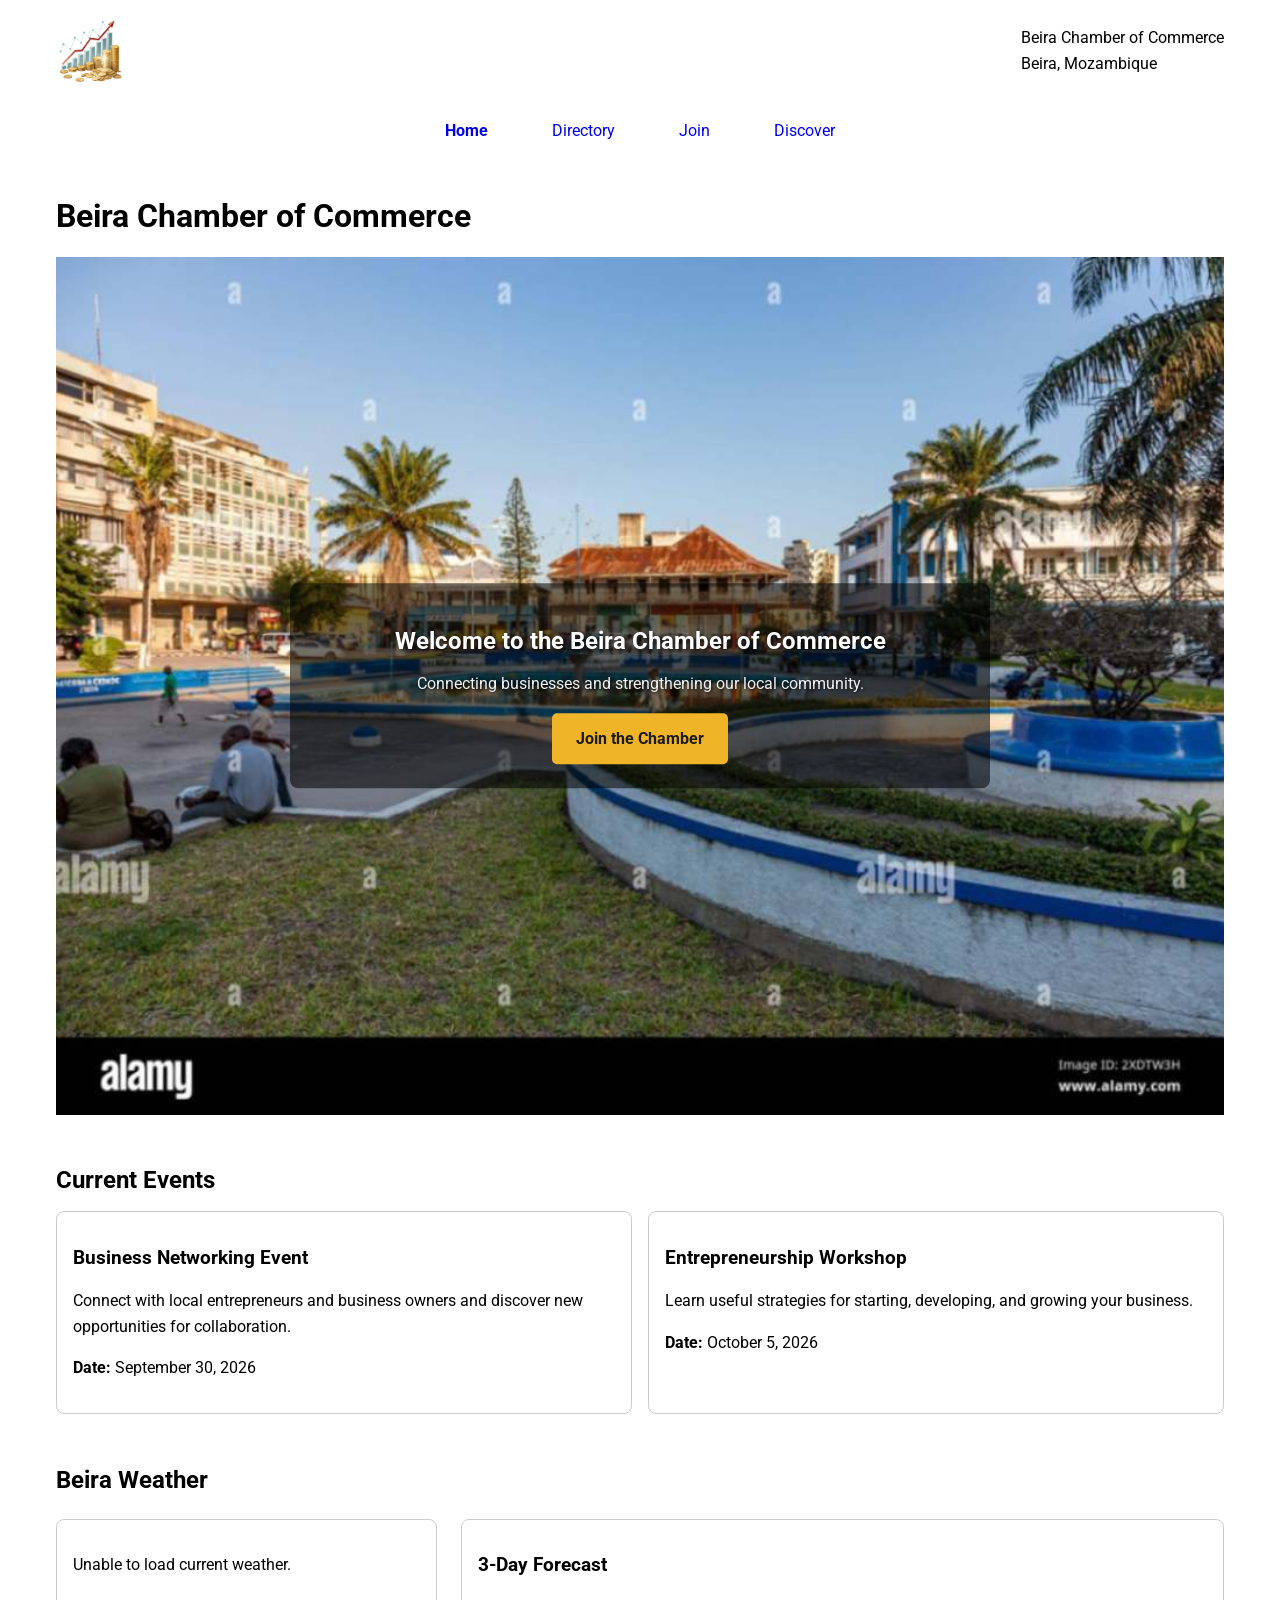
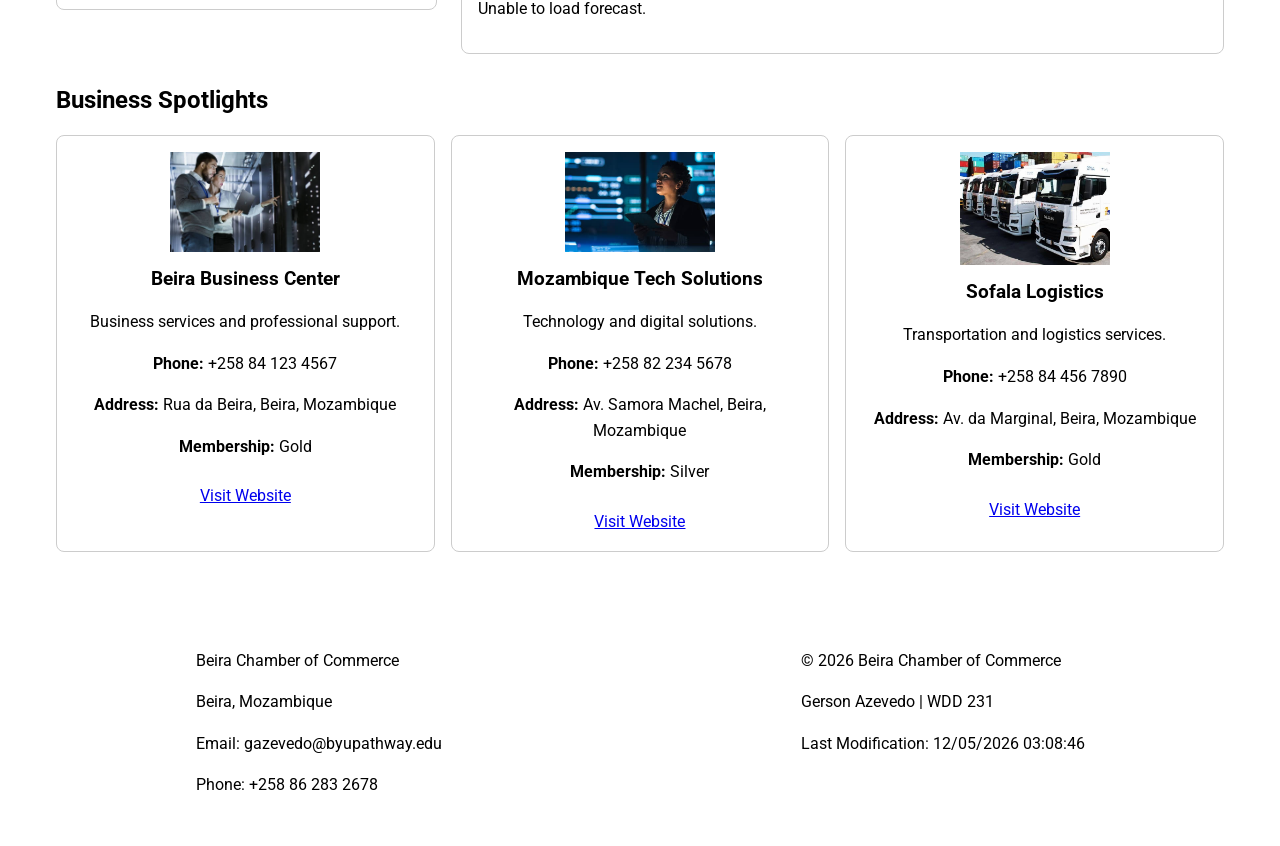
<file: chamber/index.html>
<!DOCTYPE html>
<html lang="en">

<head>
    <meta charset="UTF-8">

    <meta name="viewport" content="width=device-width, initial-scale=1.0">

    <meta name="description"
        content="Welcome to Beira Chamber of Commerce. Discover local businesses, upcoming events, weather information, and opportunities to connect with the business community.">

    <meta name="author" content="Gerson Azevedo">

    <title>Beira Chamber of Commerce - Home</title>

    <link rel="icon" type="image/jpg" href="images/favicon.jpg">

    <!-- Open Graph -->
    <meta property="og:title" content="Beira Chamber of Commerce">
    <meta property="og:description"
        content="Connect with businesses and organizations in the Beira Chamber of Commerce.">
    <meta property="og:image" content="https://gazevedo29.github.io/wdd231/chamber/images/social-image.png">
    <meta property="og:url" content="https://gazevedo29.github.io/wdd231/chamber/index.html">
    <meta property="og:type" content="website">

    <!-- Google Fonts -->
    <link rel="preconnect" href="https://fonts.googleapis.com">
    <link rel="preconnect" href="https://fonts.gstatic.com" crossorigin>

    <link href="https://fonts.googleapis.com/css2?family=Roboto:wght@300;400;500;700&display=swap" rel="stylesheet">

    <!-- CSS -->
    <link rel="stylesheet" href="styles/normalize.css">
    <link rel="stylesheet" href="styles/small.css">
    <link rel="stylesheet" href="styles/larger.css">

    <!-- JavaScript -->
    <script src="scripts/home.js" defer></script>

    <base target="_blank">
</head>

<body>

    <!-- HEADER -->
    <header>
        <div class="header-content">

            <img src="images/logo.jpg" alt="Beira Chamber of Commerce logo" width="70" height="70">

            <div>
                <p>Beira Chamber of Commerce</p>
                <p>Beira, Mozambique</p>
            </div>

            <button id="menu-button" aria-label="Toggle navigation menu" aria-expanded="false">
                ☰
            </button>

        </div>

        <!-- NAVIGATION -->
        <nav id="navigation">

            <a href="index.html" class="active">Home</a>

            <a href="directory.html">Directory</a>

            <a href="join.html">Join</a>

            <a href="discover.html">Discover</a>

        </nav>

    </header>


    <!-- MAIN CONTENT -->
    <main>

        <h1>Beira Chamber of Commerce</h1>


        <!-- HERO -->
        <section class="hero">

            <img src="images/beira.jpg" alt="View of Beira, Mozambique">

            <div class="hero-content">

                <h2>Welcome to the Beira Chamber of Commerce</h2>

                <p>
                    Connecting businesses and strengthening our local community.
                </p>

                <a href="join.html" class="cta">
                    Join the Chamber
                </a>

            </div>

        </section>


        <!-- CURRENT EVENTS -->
        <section class="events">

            <h2>Current Events</h2>

            <article class="event-card">

                <h3>Business Networking Event</h3>

                <p>
                    Connect with local entrepreneurs and business owners
                    and discover new opportunities for collaboration.
                </p>

                <p>
                    <strong>Date:</strong> September 30, 2026
                </p>

            </article>


            <article class="event-card">

                <h3>Entrepreneurship Workshop</h3>

                <p>
                    Learn useful strategies for starting, developing,
                    and growing your business.
                </p>

                <p>
                    <strong>Date:</strong> October 5, 2026
                </p>

            </article>

        </section>


        <!-- WEATHER -->
        <section class="weather">

            <h2>Beira Weather</h2>

            <div id="current-weather">

                <p>Loading current weather...</p>

            </div>


            <div id="forecast">

                <h3>3-Day Forecast</h3>

                <p>Loading forecast...</p>

            </div>

        </section>


        <!-- BUSINESS SPOTLIGHTS -->
        <section class="spotlights">

            <h2>Business Spotlights</h2>

            <div id="spotlight-container">

                <p>Loading business spotlights...</p>

            </div>

        </section>

    </main>


    <!-- FOOTER -->
    <footer>

        <div>

            <p>Beira Chamber of Commerce</p>

            <p>Beira, Mozambique</p>

            <p>Email: gazevedo@byupathway.edu</p>

            <p>Phone: +258 86 283 2678</p>

        </div>


        <div>

            <p>
                &copy;
                <span id="currentyear"></span>
                Beira Chamber of Commerce
            </p>

            <p>
                Gerson Azevedo | WDD 231
            </p>

            <p>
                Last Modification:
                <span id="lastModified"></span>
            </p>

        </div>

    </footer>

</body>

</html>
</file>
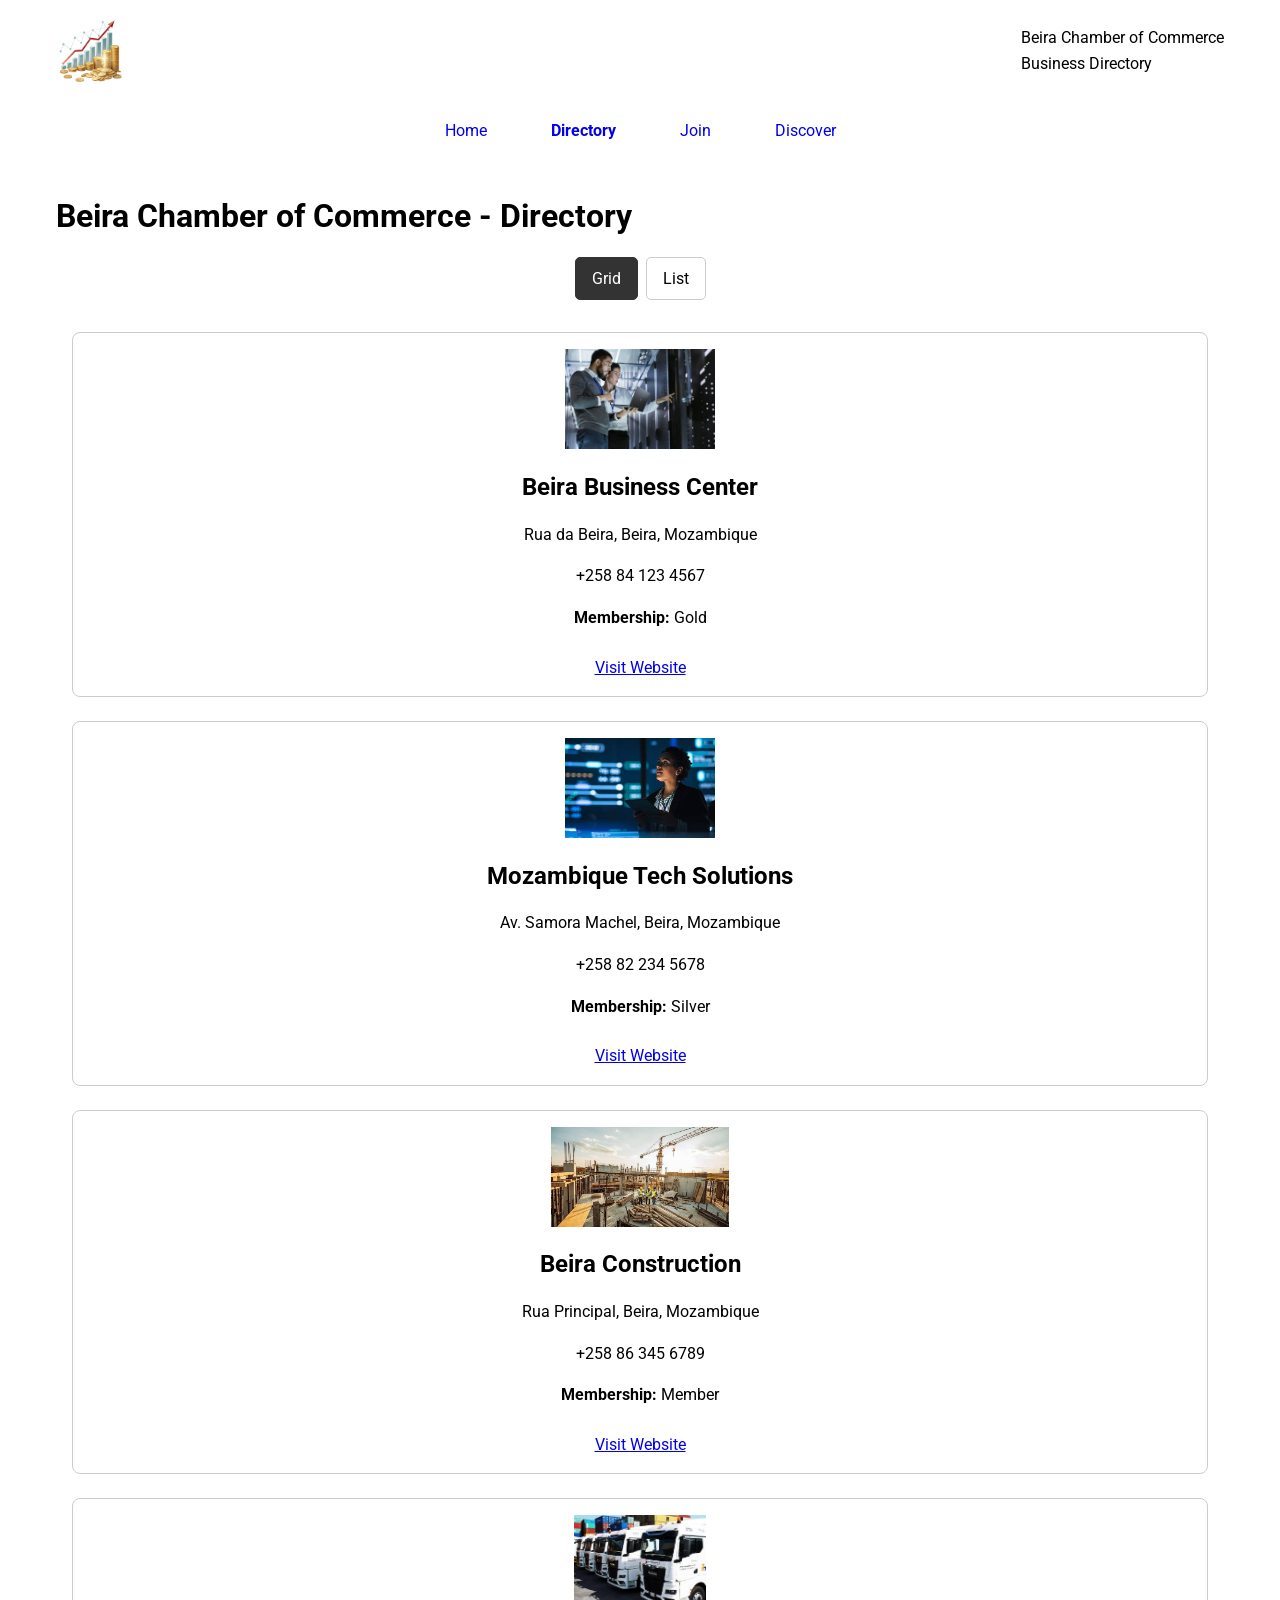
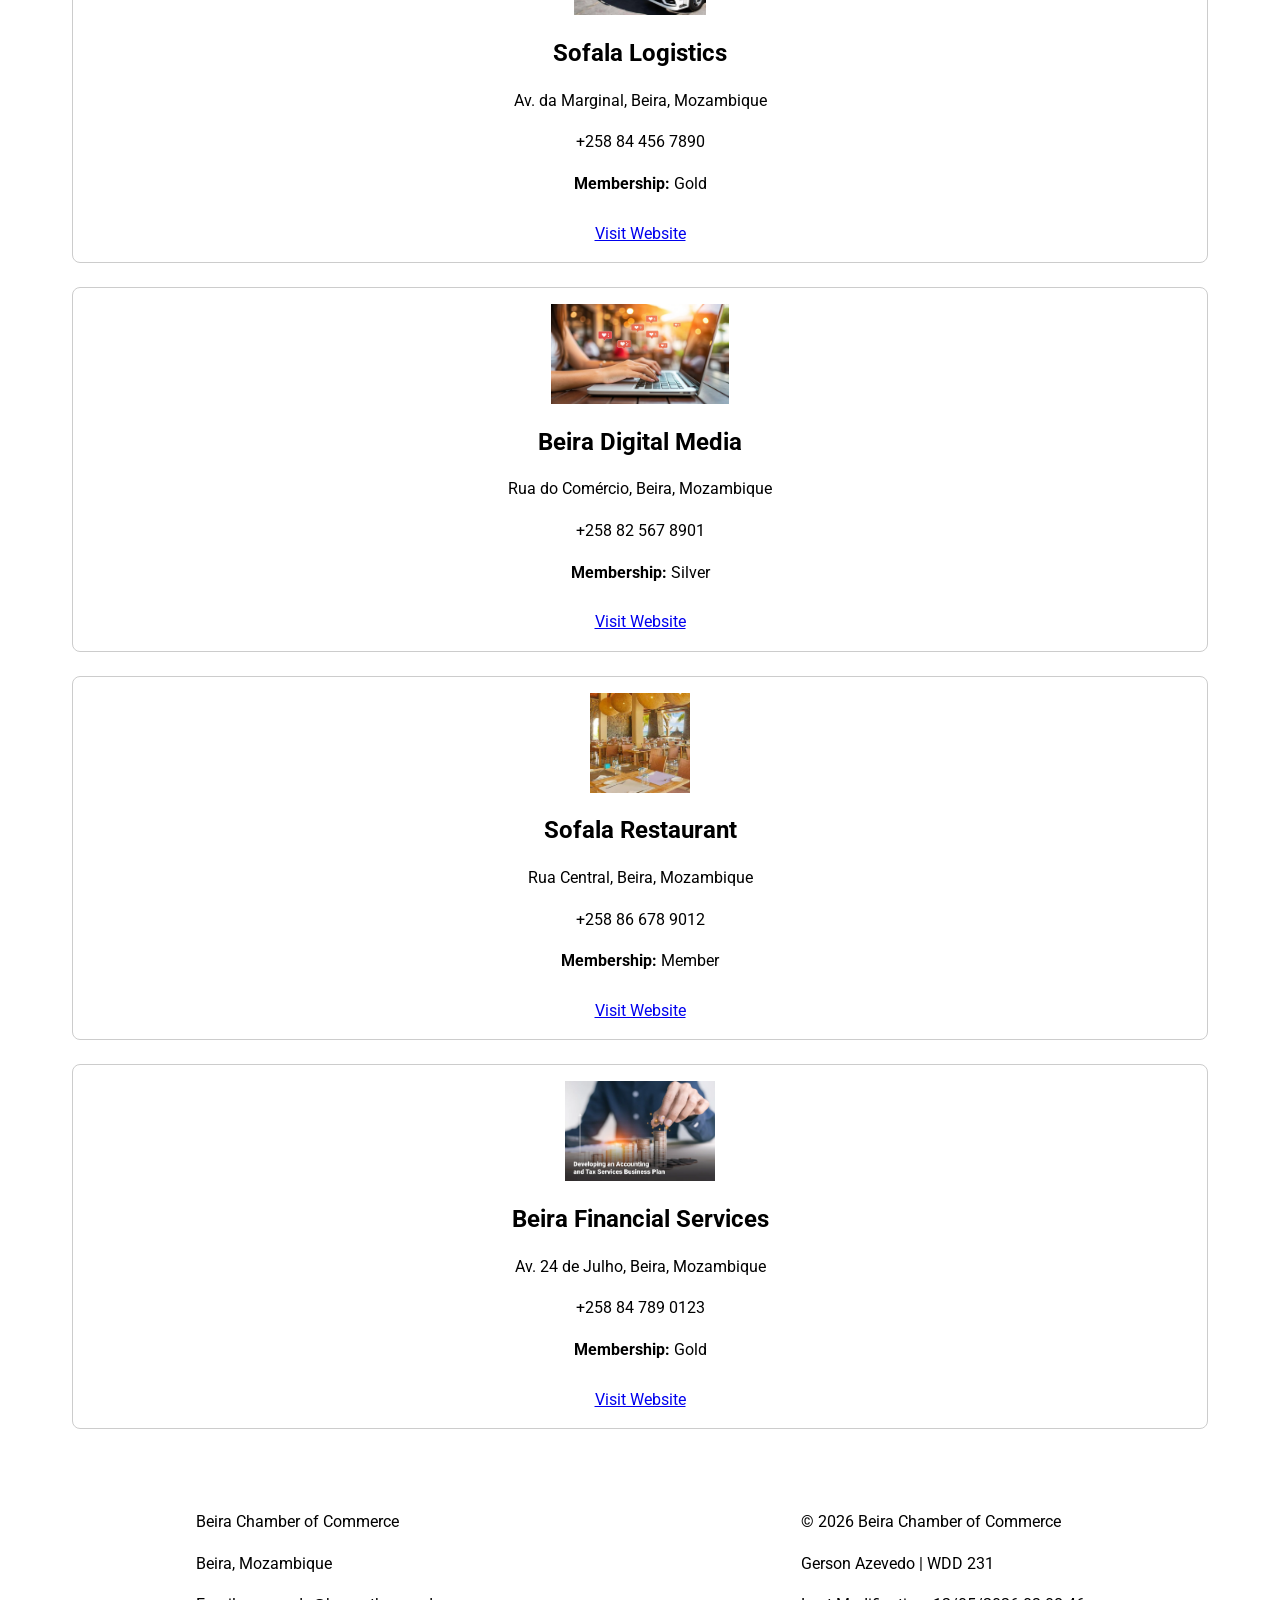
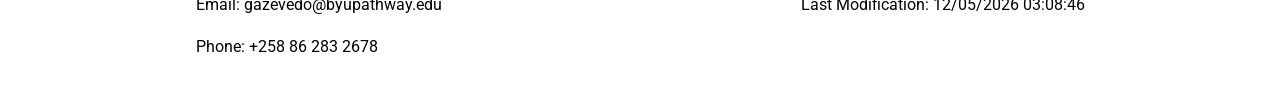
<file: chamber/directory.html>
<!DOCTYPE html>
<html lang="en">

<head>
    <meta charset="UTF-8">

    <meta name="viewport" content="width=device-width, initial-scale=1.0">

    <meta name="description" content="Directory of businesses and organizations in the Beira Chamber of Commerce.">

    <meta name="author" content="Gerson Azevedo">

    <title>Beira Chamber of Commerce - Directory</title>

    <link rel="icon" type="image/jpg" href="images/favicon.jpg">

    <!-- Open Graph -->
    <meta property="og:title" content="Beira Chamber of Commerce - Directory">
    <meta property="og:description"
        content="Explore businesses and organizations that are members of the Beira Chamber of Commerce.">
    <meta property="og:image" content="https://gazevedo29.github.io/wdd231/chamber/images/social-image.png">
    <meta property="og:url" content="https://gazevedo29.github.io/wdd231/chamber/directory.html">
    <meta property="og:type" content="website">

    <!-- Google Fonts -->
    <link rel="preconnect" href="https://fonts.googleapis.com">
    <link rel="preconnect" href="https://fonts.gstatic.com" crossorigin>
    <link href="https://fonts.googleapis.com/css2?family=Roboto:wght@300;400;500;700&display=swap" rel="stylesheet">

    <!-- CSS -->
    <link rel="stylesheet" href="styles/normalize.css">
    <link rel="stylesheet" href="styles/small.css">
    <link rel="stylesheet" href="styles/larger.css">

    <!-- JavaScript -->
    <script src="scripts/directory.js" defer></script>

    <base target="_blank">
</head>

<body>

    <header>
        <div class="header-content">

            <img src="images/logo.jpg" alt="Beira Chamber of Commerce logo" width="70" height="70">

            <div>
                <p>Beira Chamber of Commerce</p>
                <p>Business Directory</p>
            </div>

            <button id="menu-button" aria-label="Toggle navigation menu" aria-expanded="false">
                ☰
            </button>

        </div>

        <nav id="navigation">
            <a href="index.html">Home</a>
            <a href="directory.html" class="active">Directory</a>
            <a href="join.html">Join</a>
            <a href="discover.html">Discover</a>
        </nav>
    </header>

    <main>
        <h1>Beira Chamber of Commerce - Directory</h1>

        <div class="view-buttons">
            <button id="grid-button" type="button" class="active">Grid</button>
            <button id="list-button" type="button">List</button>
        </div>

        <section id="members" class="grid">
            <!-- Members will be inserted here using JavaScript -->
        </section>
    </main>

    <footer>

        <div>
            <p>Beira Chamber of Commerce</p>
            <p>Beira, Mozambique</p>
            <p>Email: gazevedo@byupathway.edu</p>
            <p>Phone: +258 86 283 2678</p>
        </div>

        <div>
            <p>
                &copy; <span id="currentyear"></span>
                Beira Chamber of Commerce
            </p>

            <p>Gerson Azevedo | WDD 231</p>

            <p>
                Last Modification:
                <span id="lastModified"></span>
            </p>
        </div>

    </footer>

</body>

</html>
</file>
<file: chamber/styles/small.css>
/* =========================================
   GENERAL STYLES
========================================= */

* {
    box-sizing: border-box;
}

img {
    max-width: 100%;
    height: auto;
}

body {
    margin: 0;
    font-family: "Roboto", sans-serif;
    line-height: 1.6;
}

main {
    max-width: 1200px;
    margin: 0 auto;
    padding: 1rem;
}

h1,
h2,
h3 {
    line-height: 1.2;
}


/* =========================================
   HEADER
========================================= */

.header-content {
    display: flex;
    align-items: center;
    justify-content: space-between;
    padding: 1rem;
}

.header-content img {
    width: 70px;
    height: 70px;
    object-fit: cover;
}

.header-content p {
    margin: 0;
}

#menu-button {
    display: block;
    border: none;
    background: none;
    font-size: 2rem;
    cursor: pointer;
}


/* =========================================
   NAVIGATION
========================================= */

nav {
    display: none;
    flex-direction: column;
}

nav.open {
    display: flex;
}

nav a {
    padding: 0.8rem 1rem;
    text-decoration: none;
    text-align: center;
}

nav a.active {
    font-weight: 700;
}


/* =========================================
   HOME PAGE - HERO
========================================= */

.hero {
    position: relative;
    width: 100%;
    overflow: hidden;
    margin-bottom: 2rem;
}

.hero img {
    display: block;
    width: 100%;
    height: auto;
}

.hero-content {
    position: absolute;
    top: 50%;
    left: 50%;

    transform: translate(-50%, -50%);

    width: 90%;
    text-align: center;

    /* dark panel so the text is readable over the photo */
    background-color: rgba(0, 0, 0, 0.55);

    padding: 1.5rem 1rem;
    border-radius: 8px;
}

.hero-content h2 {
    margin-bottom: 0.75rem;

    color: #ffffff;

    text-shadow: 2px 2px 4px rgba(0, 0, 0, 0.8);
}

.hero-content p {
    margin-bottom: 1rem;

    color: #f0f0f0;

    text-shadow: 1px 1px 3px rgba(0, 0, 0, 0.8);
}

.cta {
    display: inline-block;
    padding: 0.75rem 1.25rem;

    text-decoration: none;
    font-weight: 700;

    border-radius: 5px;

    color: #1a1a1a;
    background-color: #f0b429;
}

.cta:hover {
    background-color: #ffd166;
}


/* =========================================
   EVENTS
========================================= */

.events {
    display: grid;
    grid-template-columns: 1fr;
    gap: 1rem;

    margin-bottom: 2rem;
}

.events>h2 {
    margin-bottom: 0;
}

.event-card {
    padding: 1rem;
    border: 1px solid #ccc;
    border-radius: 8px;
}


/* =========================================
   WEATHER
========================================= */

.weather {
    display: grid;
    grid-template-columns: 1fr;
    gap: 1rem;

    margin-bottom: 2rem;
}

.weather>h2 {
    margin-bottom: 0;
}

#current-weather,
#forecast {
    padding: 1rem;
    border: 1px solid #ccc;
    border-radius: 8px;
}

#current-weather img {
    vertical-align: middle;
}


/* =========================================
   BUSINESS SPOTLIGHTS
========================================= */

.spotlights {
    margin-bottom: 2rem;
}

#spotlight-container {
    display: grid;
    grid-template-columns: 1fr;
    gap: 1rem;
}

.spotlight-card {
    padding: 1rem;

    border: 1px solid #ccc;
    border-radius: 8px;

    text-align: center;
}

.spotlight-card img {
    display: block;

    width: 150px;
    height: 100px;

    object-fit: contain;

    margin: 0 auto 1rem;
}

.spotlight-card h3 {
    margin-top: 0;
}

.spotlight-card a {
    display: inline-block;
    margin-top: 0.5rem;
}


/* =========================================
   DIRECTORY - GRID VIEW
========================================= */

#members.grid {
    display: grid;

    grid-template-columns: 1fr;

    gap: 1.5rem;

    padding: 1rem;
}


/* =========================================
   DIRECTORY - LIST VIEW
========================================= */

#members.list {
    display: flex;

    flex-direction: column;

    gap: 0;

    padding: 1rem;
}


/* =========================================
   MEMBER CARD
========================================= */

.member-card {
    border: 1px solid #ccc;

    padding: 1rem;

    background-color: white;

    text-align: center;

    border-radius: 8px;
}

.member-card img {
    width: 200px;

    height: 100px;

    object-fit: contain;

    margin: 0 auto 1rem;
}

.member-card h2 {
    margin-top: 0;
}

.member-card a {
    display: inline-block;

    margin-top: 0.5rem;
}


/* =========================================
   DIRECTORY - LIST CARD
========================================= */

#members.list .member-card {
    display: grid;

    grid-template-columns: 100px 1fr;

    text-align: left;

    align-items: center;

    box-shadow: none;

    border-radius: 0;
}

#members.list .member-card img {
    width: 80px;

    height: 60px;

    object-fit: contain;
}


/* =========================================
   VIEW BUTTONS
========================================= */

.view-buttons {
    display: flex;

    justify-content: center;

    gap: 0.5rem;

    margin: 1rem;
}

.view-buttons button {
    padding: 0.5rem 1rem;

    font-family: inherit;

    cursor: pointer;

    border: 1px solid #ccc;
    border-radius: 5px;

    background-color: #ffffff;
}

.view-buttons button.active {
    background-color: #333333;
    color: #ffffff;

    border-color: #333333;
}


/* =========================================
   FOOTER
========================================= */

footer {
    padding: 2rem 1rem;

    text-align: center;
}
</file>
<file: chamber/styles/larger.css>
@media screen and (min-width: 37.5rem) {

    /* =========================
       HEADER
    ========================= */

    .header-content {
        max-width: 1200px;
        margin: 0 auto;
    }

    #menu-button {
        display: none;
    }

    nav {
        display: flex;
        flex-direction: row;
        justify-content: center;
    }

    nav a {
        padding: 1rem 2rem;
    }


    /* =========================
       DIRECTORY PAGE
    ========================= */

    #members {
        grid-template-columns: repeat(2, 1fr);
    }


    /* =========================
       HOME PAGE - HERO
    ========================= */

    .hero {
        position: relative;
        width: 100%;
        overflow: hidden;
    }

    .hero img {
        width: 100%;
        height: auto;
        display: block;
    }

    .hero-content {
        position: absolute;
        top: 50%;
        left: 50%;
        transform: translate(-50%, -50%);

        width: 90%;
        max-width: 700px;

        text-align: center;
    }

    .hero-content h2 {
        margin-bottom: 1rem;
    }

    .cta {
        display: inline-block;
        padding: 0.8rem 1.5rem;
        text-decoration: none;
        border-radius: 5px;
        font-weight: 700;
    }


    /* =========================
       EVENTS
    ========================= */

    .events {
        display: grid;
        grid-template-columns: repeat(2, 1fr);
        gap: 1rem;
    }

    .events>h2 {
        grid-column: 1 / -1;
    }


    /* =========================
       WEATHER
    ========================= */

    .weather {
        display: grid;
        grid-template-columns: 1fr 2fr;
        gap: 1.5rem;
        align-items: start;
    }

    .weather>h2 {
        grid-column: 1 / -1;
    }

    #current-weather,
    #forecast {
        padding: 1rem;
        border-radius: 8px;
    }


    /* =========================
       BUSINESS SPOTLIGHTS
    ========================= */

    #spotlight-container {
        display: grid;
        grid-template-columns: repeat(2, 1fr);
        gap: 1rem;
    }

    .spotlight-card {
        padding: 1rem;
        text-align: center;
    }

    .spotlight-card img {
        max-width: 150px;
        height: auto;
        margin: 0 auto 1rem;
    }


    /* =========================
       FOOTER
    ========================= */

    footer {
        display: flex;
        justify-content: space-around;
        text-align: left;
    }
}


/* =================================
   LARGE DESKTOP
================================= */

@media screen and (min-width: 64rem) {

    /* Directory */
    #members {
        grid-template-columns: repeat(3, 1fr);
    }


    /* Home page - spotlights */
    #spotlight-container {
        grid-template-columns: repeat(3, 1fr);
    }

}
</file>
